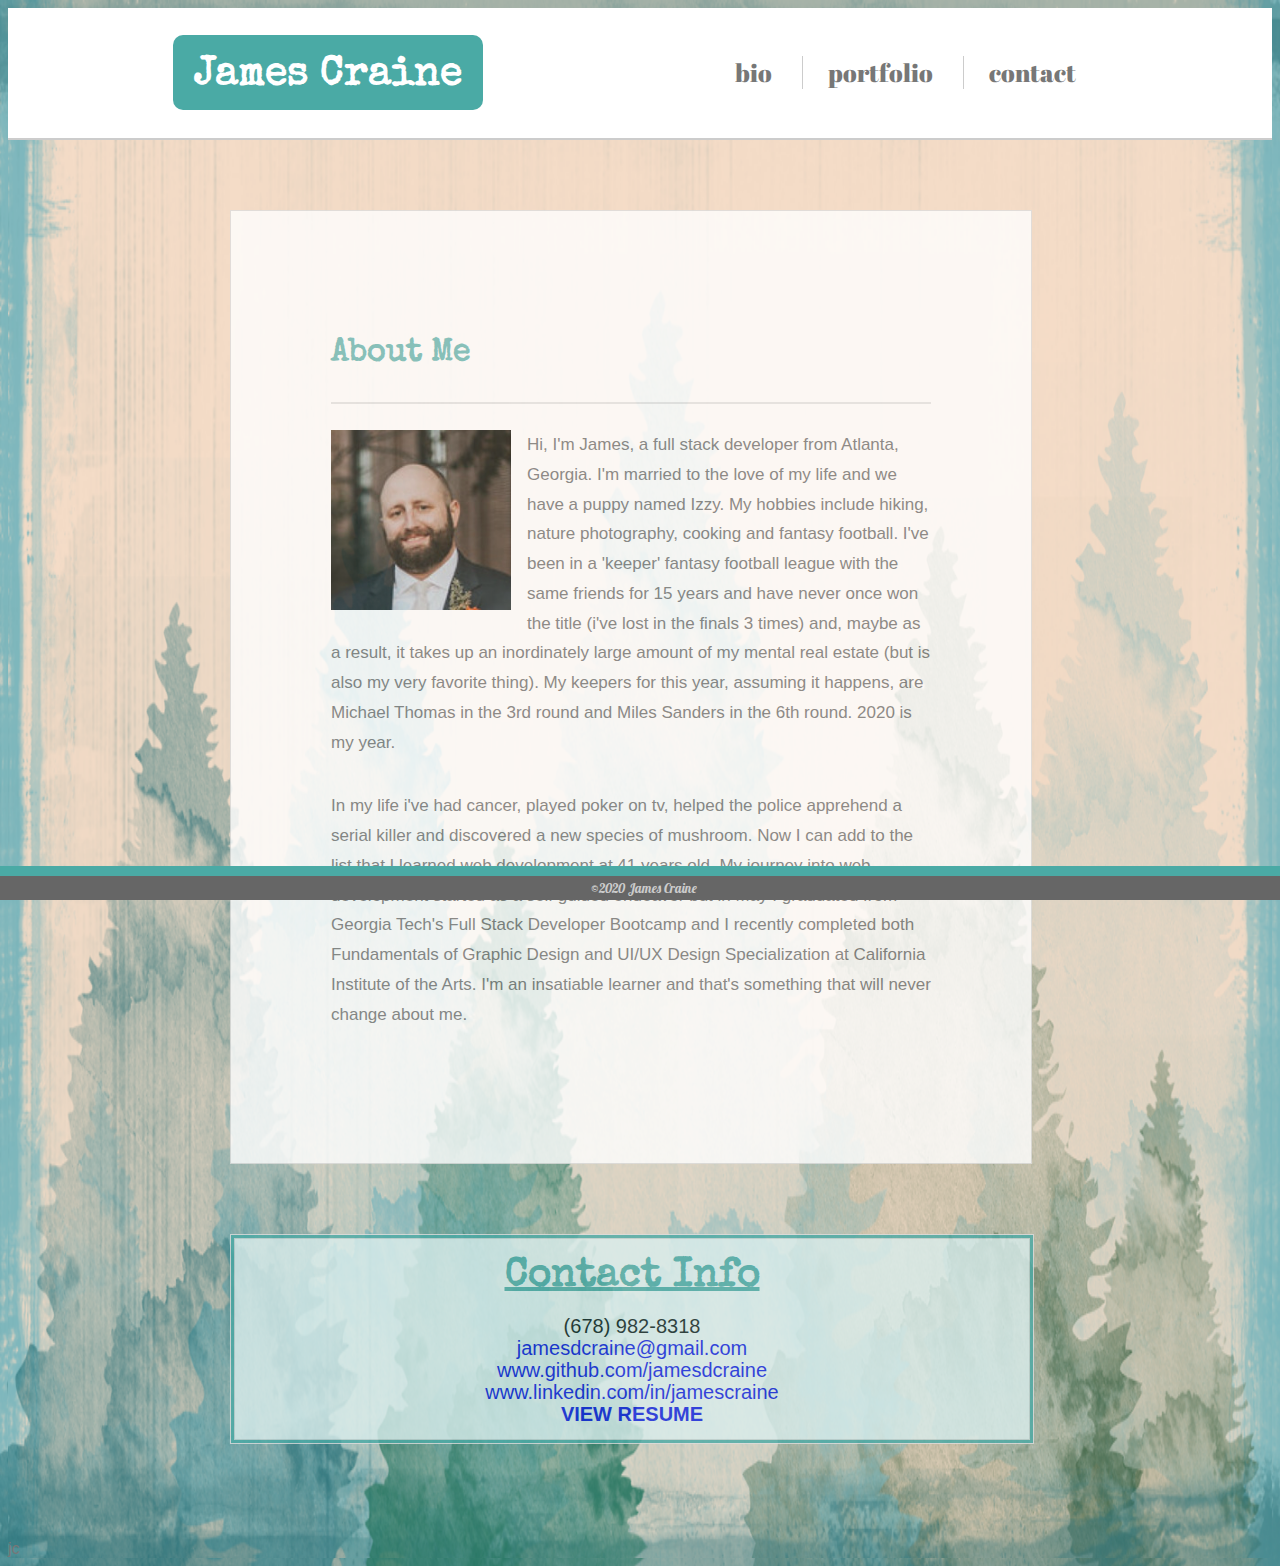
<file: index.html>
<!doctype html>
<html>
<head>
    <meta charset="UTF-8">
    <title>About Me</title>

<!-- add google fonts -->
<link href="https://fonts.googleapis.com/css?family=Lobster|Abril+Fatface|Ruge+Boogie|Special+Elite&display=swap" rel="stylesheet">
<!-- add css -->
<link rel="stylesheet" type="text/css" href="Assets/css/style.css">
</head>
<body>
    <header>
        <div class="container">
            <div class="name">
                <h1 class="logo">James Craine</h1>
            </div>
            <nav class="nav">
                <ul>
                    <li><a href="index.html">bio</a></li>
                    <li><a href="portfolio.html">portfolio</a></li>
                    <li><a href="contact.html">contact</a></li>                  
                </ul>
            </nav>
        </div>
    </header>

    <div class="content">
        <div class="main">
            <h2 class="page-title">About Me</h2>
            <img class="about-photo" src="Assets/images/JC.jpg" alt="JDC" id="inline-img" />
            <p>Hi, I'm James, a full stack developer from Atlanta, Georgia. I'm married to the love of my life and we have a puppy named Izzy. My hobbies include hiking, nature photography, cooking and fantasy football. I've been in a 'keeper' fantasy football league with the same friends for 15 years and have never once won the title (i've lost in the finals 3 times) and, maybe as a result, it takes up an inordinately large amount of my mental real estate (but is also my very favorite thing). My keepers for this year, assuming it happens, are Michael Thomas in the 3rd round and Miles Sanders in the 6th round. 2020 is my year.</p>

            <p>In my life i've had cancer, played poker on tv, helped the police apprehend a serial killer and discovered a new species of mushroom. Now I can add to the list that I learned web development at 41 years old. My journey into web development started as a self guided endeavor but in May I graduated from Georgia Tech's Full Stack Developer Bootcamp and I recently completed both Fundamentals of Graphic Design and UI/UX Design Specialization at California Institute of the Arts. I'm an insatiable learner and that's something that will never change about me.</p>           
        </div>
        <div class="inforoot">
            <div class="info">   
                <h1><b><u>Contact Info</u></h1></b>     
                <div class="contact-item">(678) 982-8318</div>                             
                <a href="mailto:jamesdcraine@gmail.com"><div class="contact-item">jamesdcraine@gmail.com</div></a>                
                <a href="https://github.com/jamesdcraine"><div class="contact-item">www.github.com/jamesdcraine</div></a>
                <a href="https://www.linkedin.com/in/jamescraine/"><div class="contact-item">www.linkedin.com/in/jamescraine</div></a>
                <div class="contact-item"><a href="Assets/other/JCresume.pdf"><b>VIEW RESUME</b></a></div>
            </div>
        </div>
        </div> 
          jc
    <div class="clearfix"></div>
<footer class="footer">
      <div class="container">
        <span class="text-muted">&copy;2020 James Craine</span>
      </div>
    </footer>

</body>

</html>
</file>
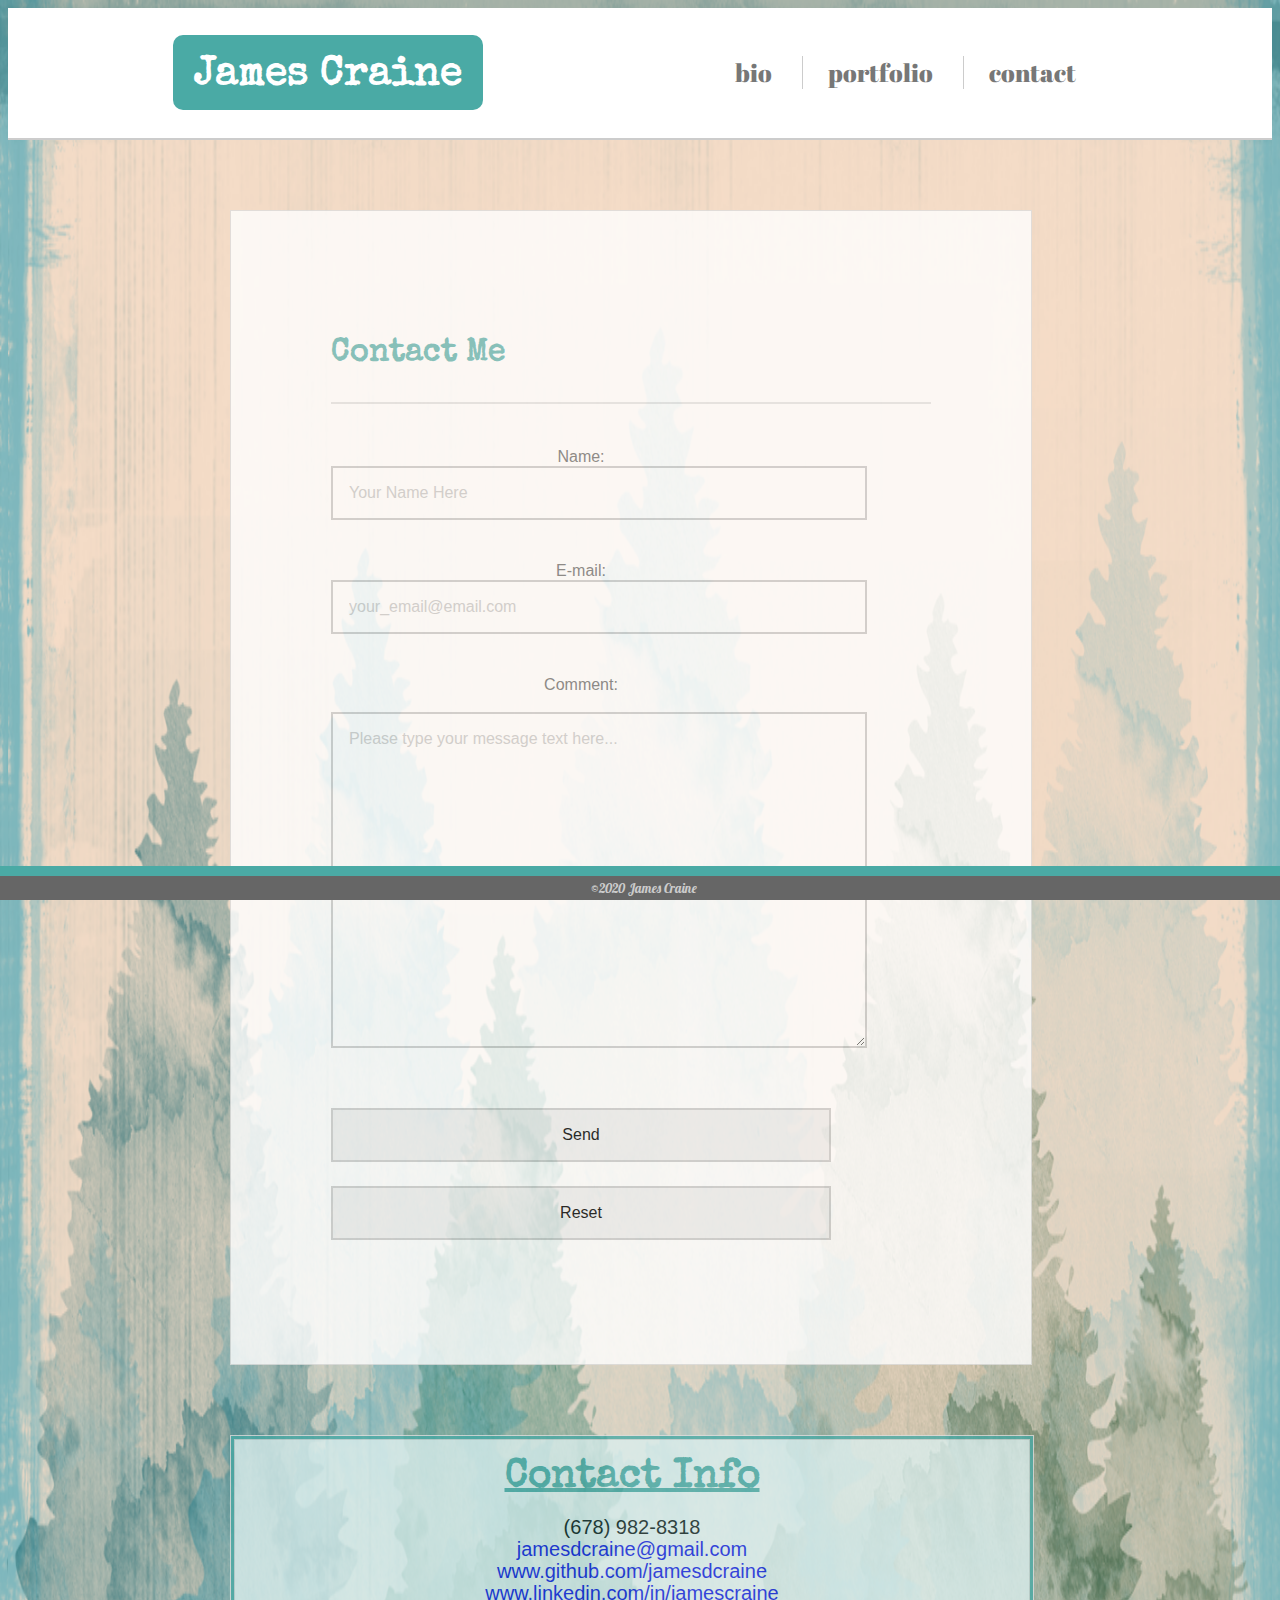
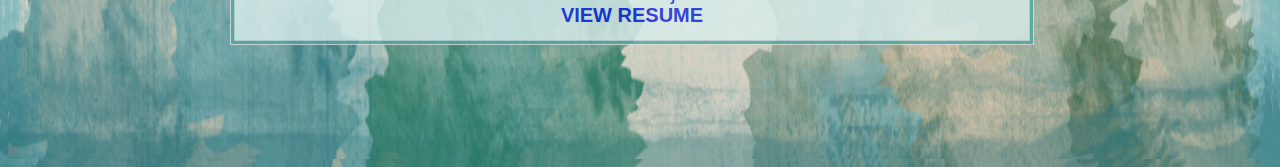
<file: contact.html>
<!doctype html>
<html>
<head>
    <meta charset="UTF-8">
    <title>Contact</title>
<!-- add google fonts -->
<link href="https://fonts.googleapis.com/css?family=Lobster|Abril+Fatface|Ruge+Boogie|Special+Elite&display=swap" rel="stylesheet">
<!-- add css -->
<link rel="stylesheet" type="text/css" href="Assets/css/style.css">
</head> 
<body>
    <header>
        <div class="container">
            <div class="name">
                <h1 class="logo">James Craine</h1> <br> 
                     </div>
            <nav class="nav">   
                <ul>
                    <li><a href="index.html">bio</a></li> 
                    <li><a href="portfolio.html">portfolio</a></li> 
                    <li><a href="contact.html">contact</a></li>               
                </ul>
            </nav>
        </div>
    </header>

    <div class="content">
        <div class="main">
            <h2 class="page-title">Contact Me</h2><br>     
            <div class="contact-form">    
        

                <form class="contact" form action="mailto:jamesdcraine@gmail.com" method="post" enctype="text/plain">
                    Name:<br>
                    <input type="text" name="name" placeholder="Your Name Here"><br>
                    E-mail:<br>
                    <input type="text" name="email" placeholder="your_email@email.com"><br>
                    Comment:<br><br>
                    <textarea id="message" type="text" name="message" placeholder="Please type your message text here..."></textarea><br><br>
                    <input type="submit" value="Send">
                    <input type="reset" value="Reset">
                    </form class="contact" form>
                    
            </form class="contact" form>        
        </div>
        </div>
        <div class="inforoot">
            <div class="info">   
                <h1><b><u>Contact Info</u></h1></b>     
                <div class="contact-item">(678) 982-8318</div>                             
                <a href="mailto:jamesdcraine@gmail.com"><div class="contact-item">jamesdcraine@gmail.com</div></a>                
                <a href="https://github.com/jamesdcraine"><div class="contact-item">www.github.com/jamesdcraine</div></a>
                <a href="https://www.linkedin.com/in/jamescraine/"><div class="contact-item">www.linkedin.com/in/jamescraine</div></a>
                <div class="contact-item"><a href="Assets/other/JCresume.pdf"><b>VIEW RESUME</b></a></div>
            </div>
        </div>
    </div> 

  jc

   
    <footer>
        &copy;2020 James Craine
    </footer>
    
 
 
</body>
 
 
 
 
 
 
</html>
</file>
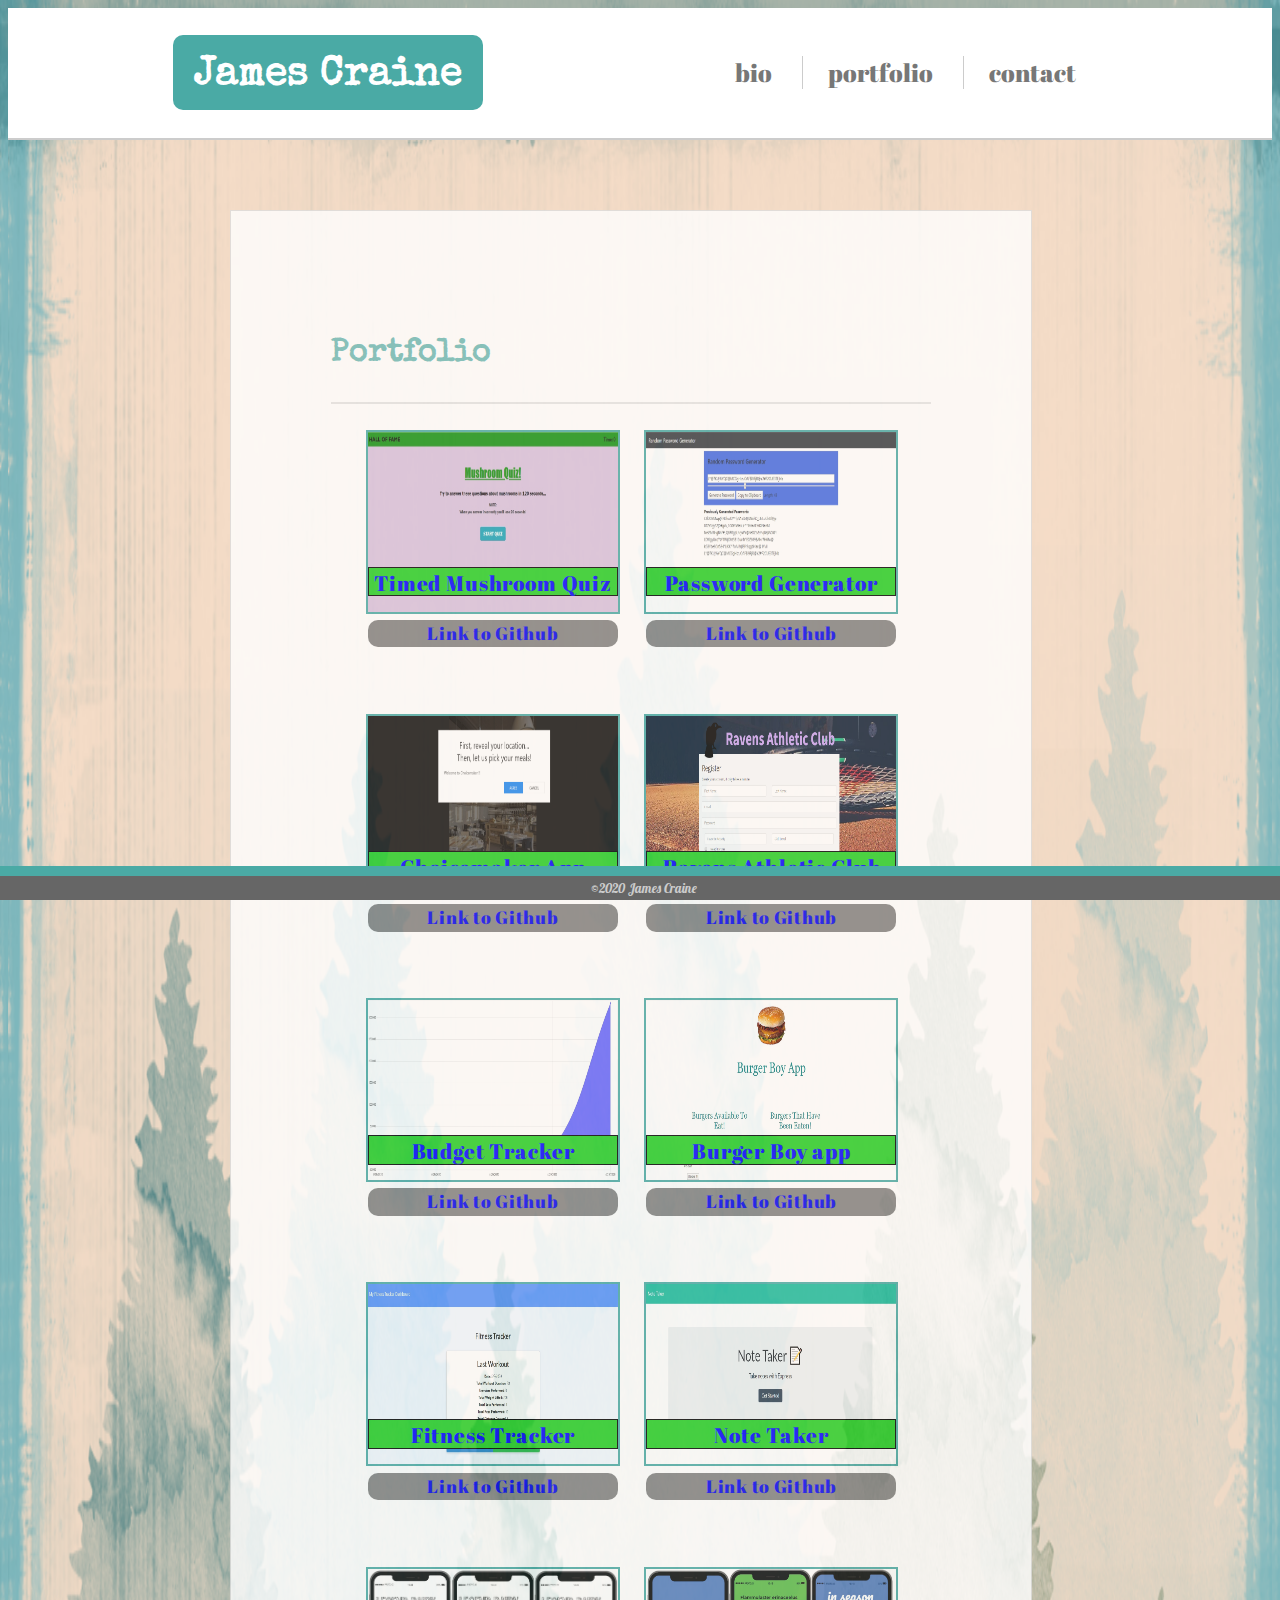
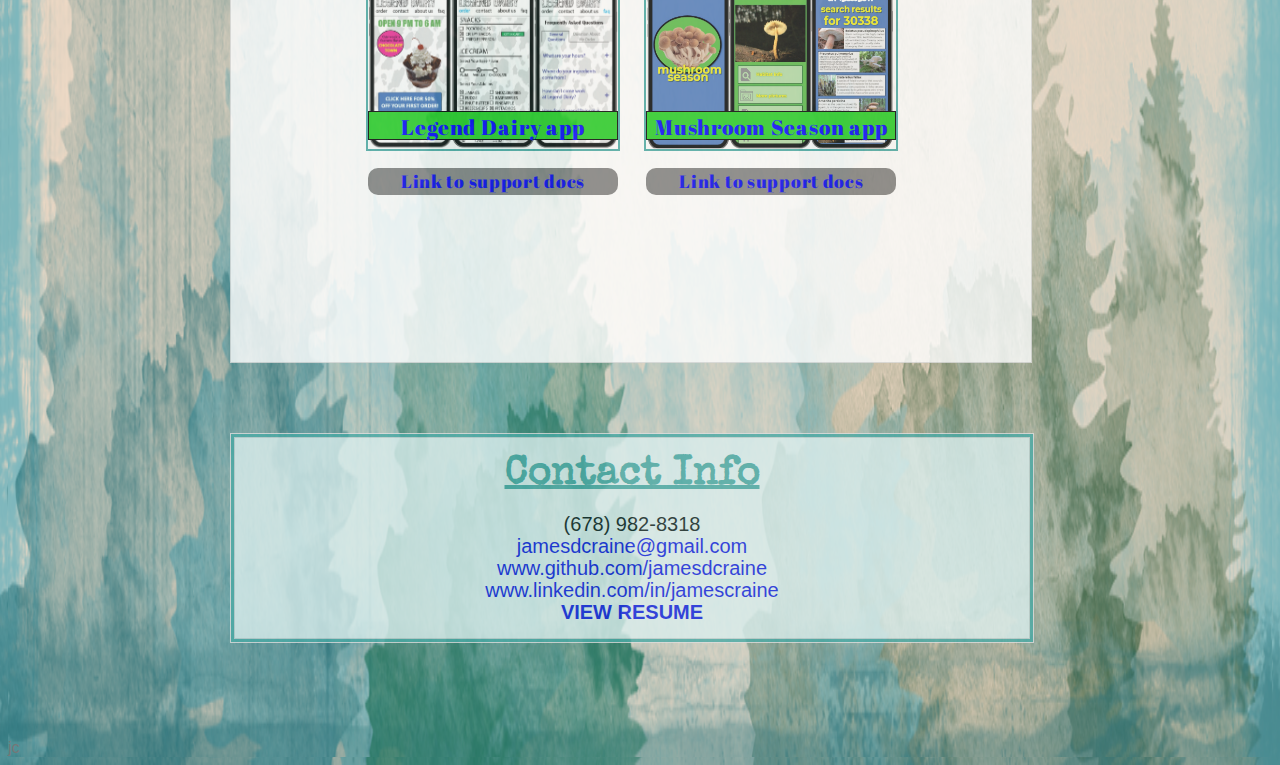
<file: portfolio.html>
<!doctype html>
<html>

<head>
    <meta charset="UTF-8">
    <title>Portfolio</title>
<!-- add google fonts -->
<link href="https://fonts.googleapis.com/css?family=Lobster|Abril+Fatface|Ruge+Boogie|Special+Elite&display=swap" rel="stylesheet">
<!-- add css -->
<link rel="stylesheet" type="text/css" href="Assets/css/style.css">
    </head>

<body>
    <header>
        <div class="container">
            <div class="name">
                <h1 class="logo">James Craine</h1>
            </div>
            <nav class="nav">
                <ul>
                    <li><a href="index.html">bio</a></li>
                    <li><a href="portfolio.html">portfolio</a></li>
                    <li><a href="contact.html">contact</a></li>
                
                </ul>
            </nav>
        </div>
    </header>

    <div class="content">
        <div class="main">
            <h2 class="page-title">Portfolio</h2>
                <li class="portfolio-item">
                    <a href="https://jamesdcraine.github.io/timedquiz/">
                        
                        <img class="image-port" src="Assets/images/mushroom.png" alt="timed_quiz">
                        <h3 class="item-name">Timed Mushroom Quiz</h3>
                        <h4 class="git-link"><a href="https://github.com/jamesdcraine/timedquiz">Link to Github</h4>
                        
            </a>
            
        </li>

                <li class="portfolio-item">
                    <a href="https://jamesdcraine.github.io/passwordgenerator/">
                        <img class="image-port" src="Assets/images/password.jpg" alt="password">
                        <h3 class="item-name">Password Generator</h3>
                        <h4 class="git-link"><a href="https://github.com/jamesdcraine/passwordgenerator">Link to Github</a></h4>
           </a>

            </li>

            <li class="portfolio-item">
                <a href="https://jamesdcraine.github.io/choicemaker/">
                    <img class="image-port" src="Assets/images/choicemaker.png" alt="choicemaker">
                    <h3 class="item-name">Choicemaker App</h3>
                    <h4 class="git-link"><a href="https://github.com/jamesdcraine/choicemaker">Link to Github</a></h4>
                </a>
            </li>                      
                </a>

                <li class="portfolio-item">
                    <a href="https://secure-beach-74289.herokuapp.com/">
                        <img class="image-port" src="Assets/images/ravens.png" alt="ravens">
                        <h3 class="item-name">Ravens Athletic Club</h3>
                        <h4 class="git-link"><a href="https://github.com/mesayb/ravens-athletic-club">Link to Github</a></h4>
                    </a>
                </li>      

                <li class="portfolio-item">
                    <a href="https://desolate-reef-76590.herokuapp.com/">
                        <img class="image-port" src="Assets/images/budgettracker.jpg" alt="budget">
                        <h3 class="item-name">Budget Tracker</h3>
                        <h4 class="git-link"><a href="https://github.com/jamesdcraine/JChomework14">Link to Github</a></h4>
                    </a>
                </li>    

                <li class="portfolio-item">
                    <a href="https://sleepy-dusk-92383.herokuapp.com/">
                        <img class="image-port" src="Assets/images/burgerboy.jpg" alt="burger">
                        <h3 class="item-name">Burger Boy app</h3>
                        <h4 class="git-link"><a href="https://github.com/jamesdcraine/JChomework11">Link to Github</a></h4>
                    </a>
                </li>    

                <li class="portfolio-item">
                    <a href="https://safe-atoll-16645.herokuapp.com/">
                        <img class="image-port" src="Assets/images/fitnesstracker.jpg" alt="fitness">
                        <h3 class="item-name">Fitness Tracker</h3>
                        <h4 class="git-link"><a href="https://github.com/jamesdcraine/JChomework13">Link to Github</a></h4>
                    </a>
                </li>    

                <li class="portfolio-item">
                    <a href="https://jamesdcraine.github.io/JChomework9/">
                        <img class="image-port" src="Assets/images/notetaker.jpg" alt="notes">
                        <h3 class="item-name">Note Taker</h3>
                        <h4 class="git-link"><a href="https://github.com/jamesdcraine/JChomework9">Link to Github</a></h4>
                    </a>
                </li>    
<!-- ------- -->

                <li class="portfolio-item">
                    <a href="https://pr.to/047KJ9/">
                        <img class="image-port" src="Assets/images/legend_dairy.jpg" alt="legend dairy">
                        <h4 class="item-name">Legend Dairy app</h4>
                        <h4 class="git-link"><a href="Assets/other/legend_dairy.pdf">Link to support docs</a></h4>
                    </a>
                </li>    

                <li class="portfolio-item">
                    <a href="https://pr.to/MB7MDT/">
                        <img class="image-port" src="Assets/images/mushroom_season.jpg" alt="mushroom season">
                        <h4 class="item-name">Mushroom Season app</h4>        
                        <h4 class="git-link"><a href="Assets/other/mushroom_season.pdf">Link to support docs</a></h4>                 
                    </a>
                </li>    
  
        </ul>
        </div>

        <div class="inforoot">
            <div class="info">   
                <h1><b><u>Contact Info</u></h1></b>     
                <div class="contact-item">(678) 982-8318</div>                             
                <a href="mailto:jamesdcraine@gmail.com"><div class="contact-item">jamesdcraine@gmail.com</div></a>                
                <a href="https://github.com/jamesdcraine"><div class="contact-item">www.github.com/jamesdcraine</div></a>
                <a href="https://www.linkedin.com/in/jamescraine/"><div class="contact-item">www.linkedin.com/in/jamescraine</div></a>
                <div class="contact-item"><a href="Assets/other/JCresume.pdf"><b>VIEW RESUME</b></a></div>
            </div>
        </div>
        </div> 

        
    
      jc

    <footer>
        &copy;2020 James Craine
    </footer>



</body>

</html>
</file>
<file: Assets/css/style.css>
html{
    position: relative;
}
 
html, body{
    justify-content: center;
    font-family: Arial, Helvetica, sans-serif;
    color: #777777;
    background: url("../images/trees.png");
    background-repeat: no-repeat;
    background-size: 100% 100%;
}
 
h1, h2, h3, h4, h5, h6{

    color: #4aaaa5;    
}
 
a{
    text-decoration: none;
}
 
h1{
    font-size: 2em;
    font-family: 'Special Elite', cursive;
}
 
h2{
    font-size: 1em;
    font-family: 'Special Elite', cursive;
}
 
/***layout***/
  
 
header{
    width: 100%;
    height: auto;
    border-bottom: 2px solid #cccccc;
    background-color: #ffffff;
    
}
 
header .container{
    width: 960px;
    margin: 0 auto;
  
}
 
.name, .nav{
    display: inline-block;
    vertical-align: middle;
    margin: 0;
    padding: 0;
   
}
 
.name {
    width: 35%;
    text-align: center;
   }
 
.logo{
    display: inline-block;
    font-weight: bolder;
    font-size: 41px;
    background-color: #4aaaa5;
    color: #ffffff;
    padding: 20px 0 0 0;
    width: 310px;
    height: 55px;
    border-radius: 10px; 
}
 
.nav{
    width: 60%;
    text-align: right;
    font-size: 25px;
    color: #777777;  
    font-family: 'Abril Fatface', cursive;  
}
 
.nav ul li{
    position: relative;
    display: inline-block;
    padding-left: 1em;
    margin-left: 1em;
 
}
.nav ul li a{
    color: #777777;
    text-decoration: none;
  
}
 
.nav ul li a:hover{
    color: #ffffff;
    background: #4aaaa5;
    padding: 5px;
    transition: .5s;
    border-radius: 10px;
}
 
.nav ul li a.active{
    color: black;
}
.nav ul li a.focus{
    color: black;
}
 
.nav ul li+li{
    border-left: 1px solid #cccccc;
}
 
 
/***main box content***/
 
.content{
    width: 960px;
    clear: both; 
    margin: 0 auto 6em auto;
   
}
 
.main{
    display: inline-block;
    width: 600px;
    margin: 70px 0 0 70px;
    padding: 100px; 
    background-color: #ffffff;
    border: 1px solid #dddddd;  
    opacity: 0.8; 
}
 
.main h2 {
    font-size: 2em;
    font-weight: bold;
    padding-bottom: 1em;
    margin-bottom: 0.8em;
    border-bottom: 2px solid #dddddd;
    opacity: 0.8; 
   }
 
.main p {
    font-size: 17px;
    line-height: 1.75em;
    margin-bottom: 2em;   
  }
 
img.about-photo {
    float: left;
    padding: 0 1em 1em 0;
    width: 180px;
    height: 180px;
}

.info {
    position: relative;
    background-color: white;
    display: inline-block;
    width: 794px;
    height: 200px;
    margin: 3px 3px 3px 3px;
    border: 1px solid #dddddd;
    color: black;    
    font-size: 20px;
    line-height: 22px;
    opacity: 0.8; 
}

.inforoot {
    background-color: #4aaaa5;
    border: 1px solid #dddddd;
    height: 208px;
    width: 802px;
    text-align: center; 
    margin: 70px 0 0 70px;
    opacity: 0.8; 
}
  
/****portfolio***/
.image-port{  
    width: 250px;
    height: 180px;
}
 
.portfolio-item{
    display: inline-block;
    position: relative;
    width: 250px;
    height: 180px;
    left: 55px;
    opacity: 1;
    border: #4aaaa5 solid 2px;
}
 
.portfolio-item:nth-child(even){
    margin-left: -20px;
    margin-right: 20px;
   }
 
.item-name{
    position: relative;
    font-family: 'Abril Fatface', cursive;
    font-size: 21px;
    font-weight: lighter;
    top: -70px;
    height: 14%;
    text-align: center;
    letter-spacing: .04em;
    background-color: rgb(34, 207, 34);
    border: 1px black solid;
    padding: 1px;
    color: blue; 
}

.item-name:hover {
    color: white;   
    transition: .3s;    
      }

.contact-item:hover {
    color: blue;  
    font-size: 23px;
    transition: .3s;
    }

.contact-form {
    text-align: center;
}

footer {
    position: fixed;
    left: 0;
    bottom: 0;
    width: 100%;
    padding: 4px;
    max-height: 20px;
    text-align: center;
    font-size: 13px;
    color: #cccccc;
    background-color: #666666;
    border-top: 10px solid #4aaaa5;
    font-family: 'Lobster', cursive;
}
 
/***contact***/
 
 
#message{
    height: 300px;
}
 
.contact{
    width: 500px;
}
 
.contact input, .contact textarea{
    width: 100%;
    font-family: Arial, Helvetica, sans-serif;
    display: block;
    border: 2px solid #cccccc;
    margin-bottom: 1.5em;
    padding: 1em;
    font-size: 16px;
}
 
.contact button {
    width: auto;
    background-color: #4aaaa5;
    color: #ffffff;
    border: none;
    padding: 1em 2em;
    font-size: 1em;
    margin: 0 auto;
}
 
::placeholder {
    color: #cccccc;
  }

  .git-link{
    position: relative;
    font-family: 'Abril Fatface', cursive;
    font-size: 18px;
    font-weight: lighter;
    top: -70px;
    height: 14%;
    text-align: center;
    letter-spacing: .04em;
    background-color: grey;
    border-radius: 10px; 
    padding: 1px; 
}
</file>
